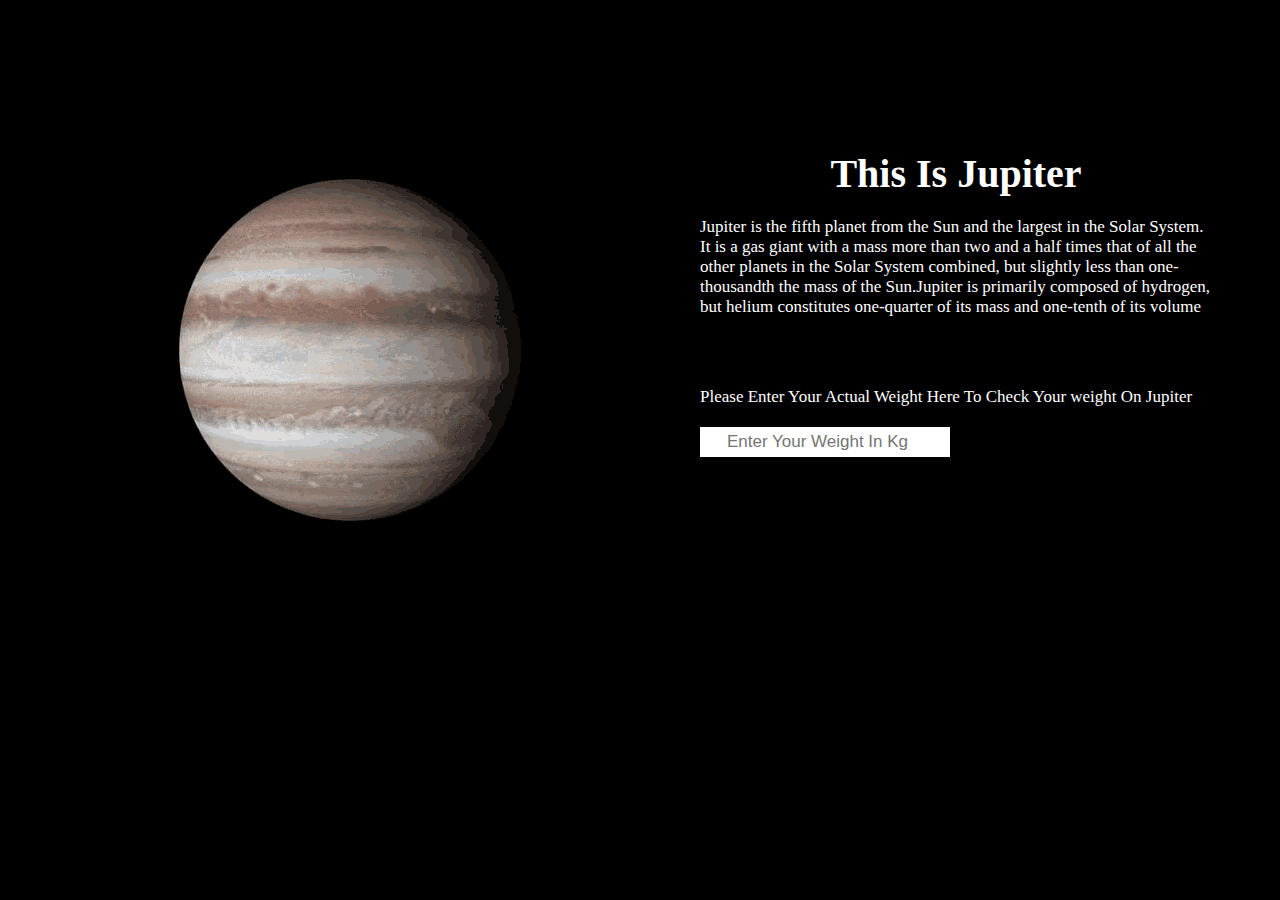
<file: jupiter.html>
<!DOCTYPE html>
<html lang="en">

<head>
    <meta charset="UTF-8">
    <meta http-equiv="X-UA-Compatible" content="IE=edge">
    <meta name="viewport" content="width=device-width, initial-scale=1.0">
    <title>Document</title>
    <link rel="stylesheet" href="style.css">
</head>

<body>
    <div class="mercury-main">
        <div class="mercury-gif">
            <img src="jupiter-gif.gif" onclick="jupiter()" alt="">
        </div>
        <div class="mercury-desc">
            <h1>This Is Jupiter</h1>
            <p>Jupiter is the fifth planet from the Sun and the largest in the Solar System. It is a gas giant with a
                mass more than two and a half times that of all the other planets in the Solar System combined, but
                slightly less than one-thousandth the mass of the Sun.Jupiter is primarily composed of hydrogen, but
                helium constitutes one-quarter of its mass and one-tenth of its volume </p>
            <div class="input">
                <p>Please Enter Your Actual Weight Here To Check Your weight On Jupiter</p>
                <input type="number" id="name" placeholder="Enter Your Weight In Kg">
            </div>

            <div class="span">
                <span class="ow" id="la"></span>

            </div>
        </div>
    </div>
    <script src="script.js"></script>
</body>

</html>
</file>
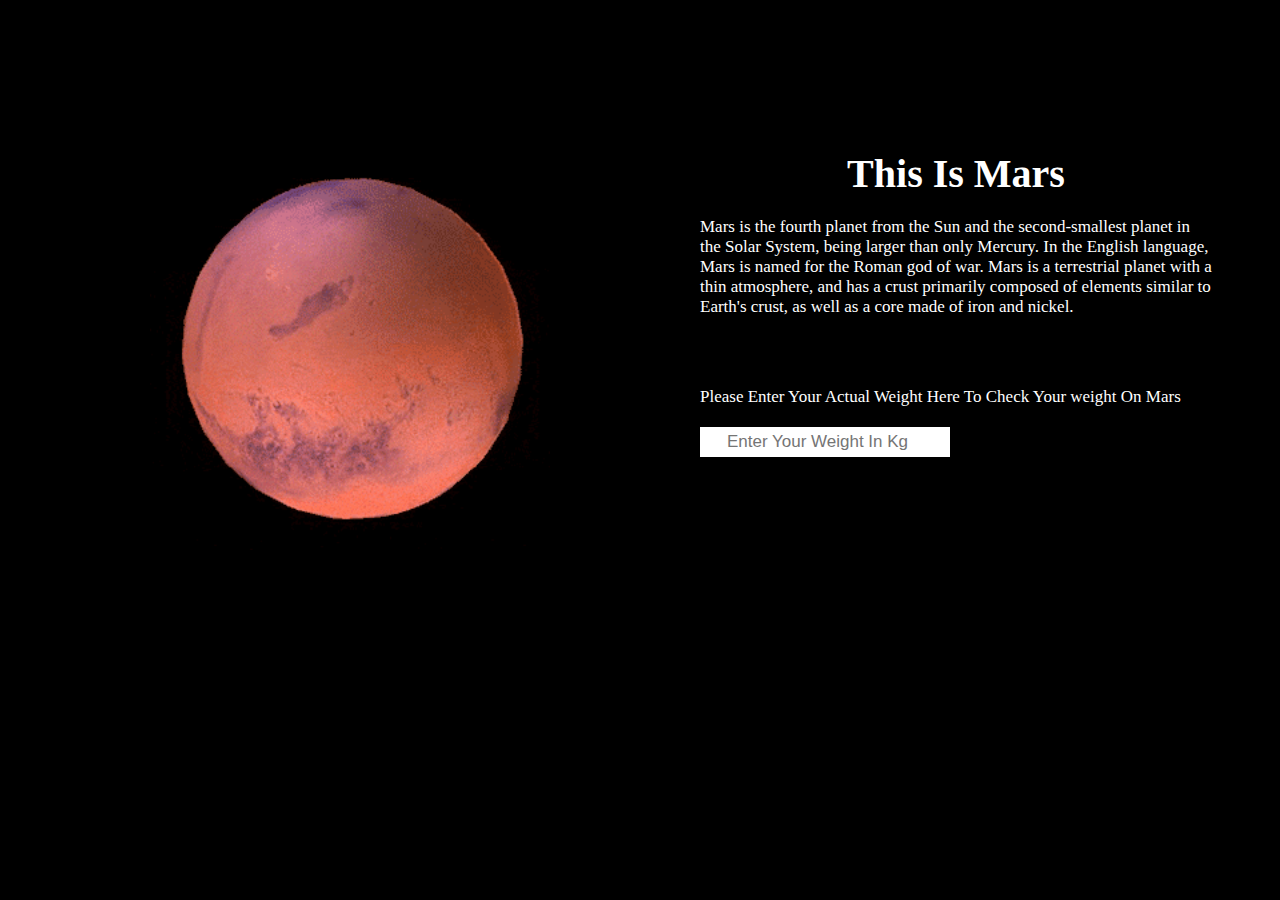
<file: mars.html>
<!DOCTYPE html>
<html lang="en">

<head>
    <meta charset="UTF-8">
    <meta http-equiv="X-UA-Compatible" content="IE=edge">
    <meta name="viewport" content="width=device-width, initial-scale=1.0">
    <title>Document</title>
    <link rel="stylesheet" href="style.css">
</head>

<body>
    <div class="mercury-main">
        <div class="mercury-gif">
            <img src="mars-gif.gif" onclick="mars()" alt="">
        </div>
        <div class="mercury-desc">
            <h1>This Is Mars</h1>
            <p>Mars is the fourth planet from the Sun and the second-smallest planet in the Solar System, being larger
                than only Mercury. In the English language, Mars is named for the Roman god of war. Mars is a
                terrestrial planet with a thin atmosphere, and has a crust primarily composed of elements similar to
                Earth's crust, as well as a core made of iron and nickel.</p>
            <div class="input">
                <p>Please Enter Your Actual Weight Here To Check Your weight On Mars</p>
                <input type="number" id="name" placeholder="Enter Your Weight In Kg">
            </div>

            <div class="span">
                <span class="ow" id="ud"></span>

            </div>
        </div>
    </div>
    <script src="script.js"></script>
</body>

</html>
</file>
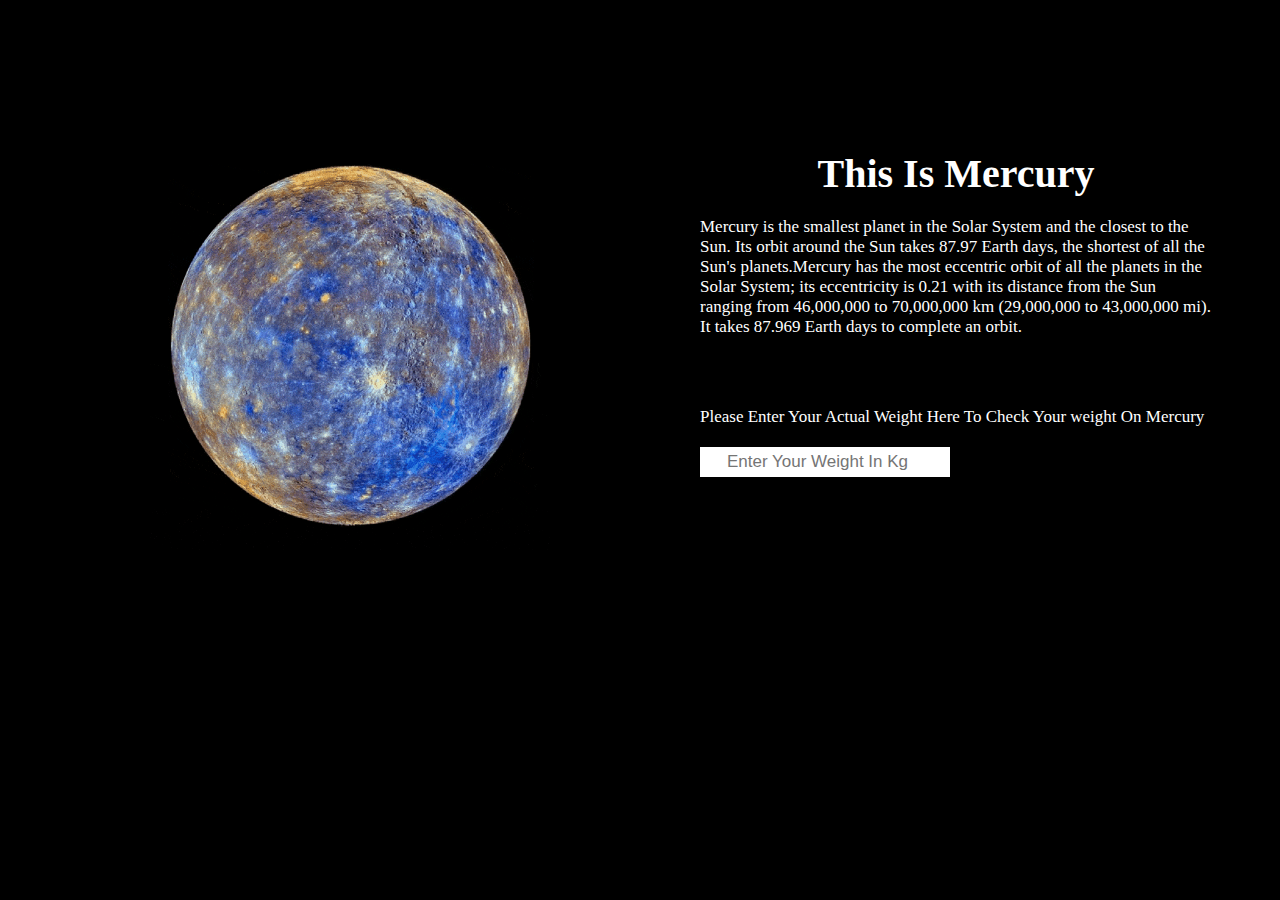
<file: mercury.html>
<!DOCTYPE html>
<html lang="en">

<head>
    <meta charset="UTF-8">
    <meta http-equiv="X-UA-Compatible" content="IE=edge">
    <meta name="viewport" content="width=device-width, initial-scale=1.0">
    <title>Document</title>
    <link rel="stylesheet" href="style.css">
</head>

<body>
    <div class="mercury-main">
        <div class="mercury-gif">
            <img src="mercury-gif.gif" onclick="mercury()" alt="">
        </div>
        <div class="mercury-desc">
            <h1>This Is Mercury</h1>
            <p>Mercury is the smallest planet in the Solar System and the closest to the Sun. Its orbit around the Sun
                takes 87.97 Earth days, the shortest of all the Sun's planets.Mercury has the most eccentric orbit of
                all the planets in the Solar System; its eccentricity is 0.21 with its distance from the Sun ranging
                from 46,000,000 to 70,000,000 km (29,000,000 to 43,000,000 mi). It takes 87.969 Earth days to complete
                an orbit. </p>
                <div class="input">
                    <p>Please Enter Your Actual Weight Here To Check Your weight On Mercury</p>
                    <input type="number" id="name" placeholder="Enter Your Weight In Kg">
                </div>
                
                <div class="span">
                     <span class="ow" id="ua"></span> 
                    
                </div>
            </div>
        </div>
    <script src="script.js"></script>
</body>

</html>
</file>
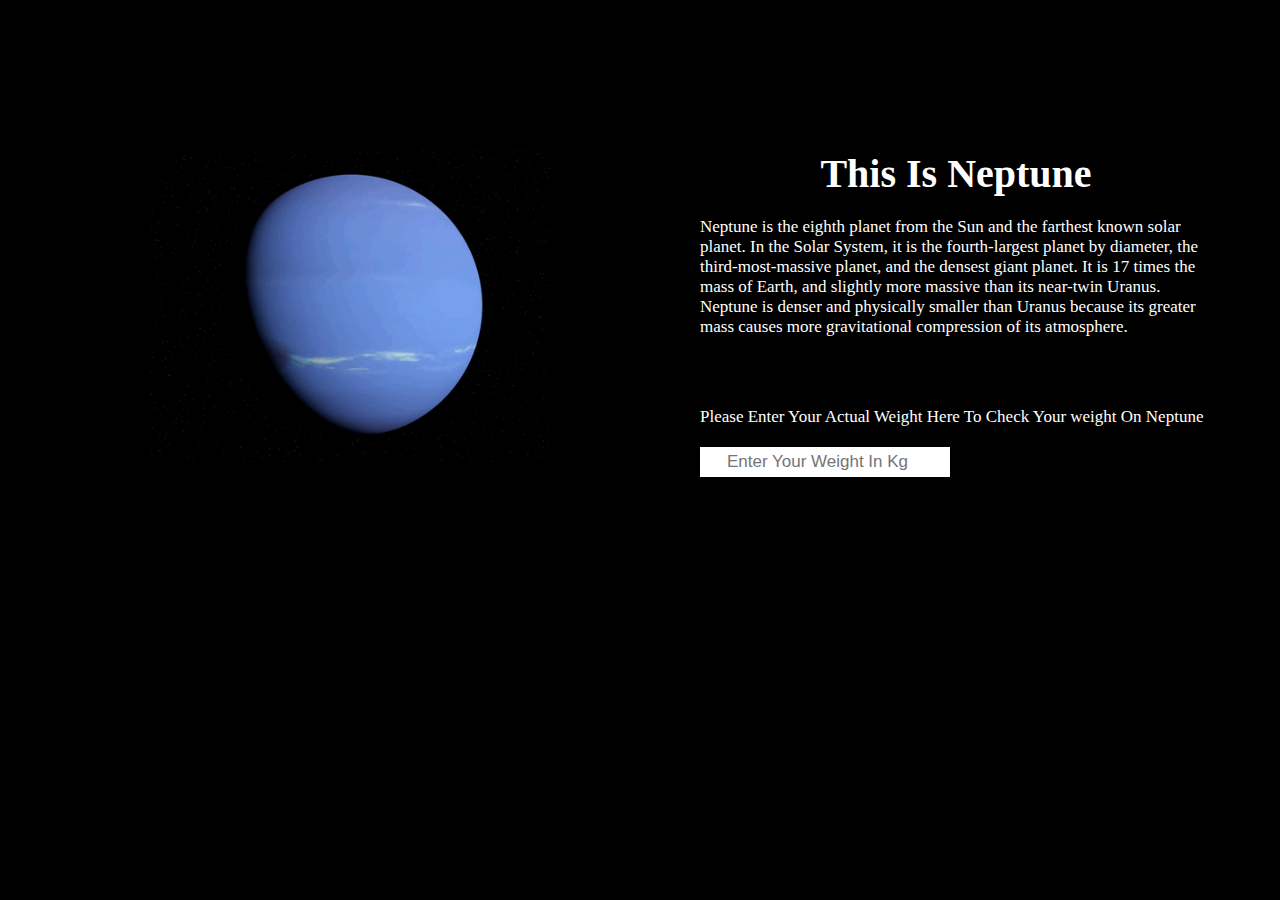
<file: neptune.html>
<!DOCTYPE html>
<html lang="en">

<head>
    <meta charset="UTF-8">
    <meta http-equiv="X-UA-Compatible" content="IE=edge">
    <meta name="viewport" content="width=device-width, initial-scale=1.0">
    <title>Document</title>
    <link rel="stylesheet" href="style.css">
</head>

<body>
    <div class="mercury-main">
        <div class="mercury-gif">
            <img src="neptune-gif.gif" onclick="neptune()" alt="">
        </div>
        <div class="mercury-desc">
            <h1>This Is Neptune</h1>
            <p>Neptune is the eighth planet from the Sun and the farthest known solar planet. In the Solar System, it is
                the fourth-largest planet by diameter, the third-most-massive planet, and the densest giant planet. It
                is 17 times the mass of Earth, and slightly more massive than its near-twin Uranus. Neptune is denser
                and physically smaller than Uranus because its greater mass causes more gravitational compression of its
                atmosphere. </p>
            <div class="input">
                <p>Please Enter Your Actual Weight Here To Check Your weight On Neptune</p>
                <input type="number" id="name" placeholder="Enter Your Weight In Kg">
            </div>

            <div class="span">
                <span class="ow" id="ld"></span>

            </div>
        </div>
    </div>
    <script src="script.js"></script>
</body>

</html>
</file>
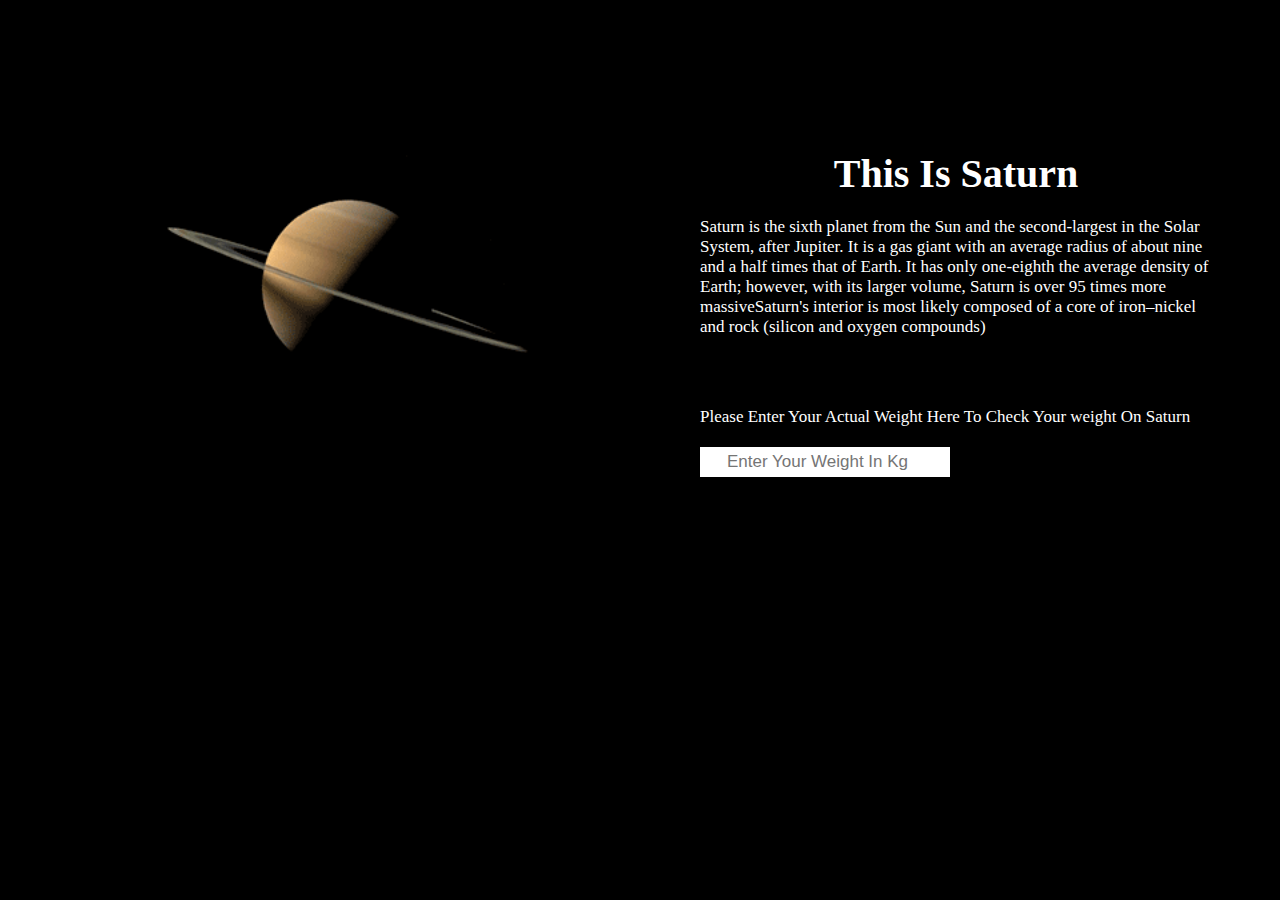
<file: saturn.html>
<!DOCTYPE html>
<html lang="en">

<head>
    <meta charset="UTF-8">
    <meta http-equiv="X-UA-Compatible" content="IE=edge">
    <meta name="viewport" content="width=device-width, initial-scale=1.0">
    <title>Document</title>
    <link rel="stylesheet" href="style.css">
</head>

<body>
    <div class="mercury-main">
        <div class="mercury-gif">
            <img src="saturn-gif.gif" onclick="saturn()" alt="">
        </div>
        <div class="mercury-desc">
            <h1>This Is Saturn</h1>
            <p>Saturn is the sixth planet from the Sun and the second-largest in the Solar System, after Jupiter. It is
                a gas giant with an average radius of about nine and a half times that of Earth. It has only
                one-eighth the average density of Earth; however, with its larger volume, Saturn is over 95 times more
                massiveSaturn's interior is most likely composed of a core of iron–nickel and rock (silicon and oxygen compounds)</p>
            <div class="input">
                <p>Please Enter Your Actual Weight Here To Check Your weight On Saturn</p>
                <input type="number" id="name" placeholder="Enter Your Weight In Kg">
            </div>

            <div class="span">
                <span class="ow" id="lb"></span>

            </div>
        </div>
    </div>
    <script src="script.js"></script>
</body>

</html>
</file>
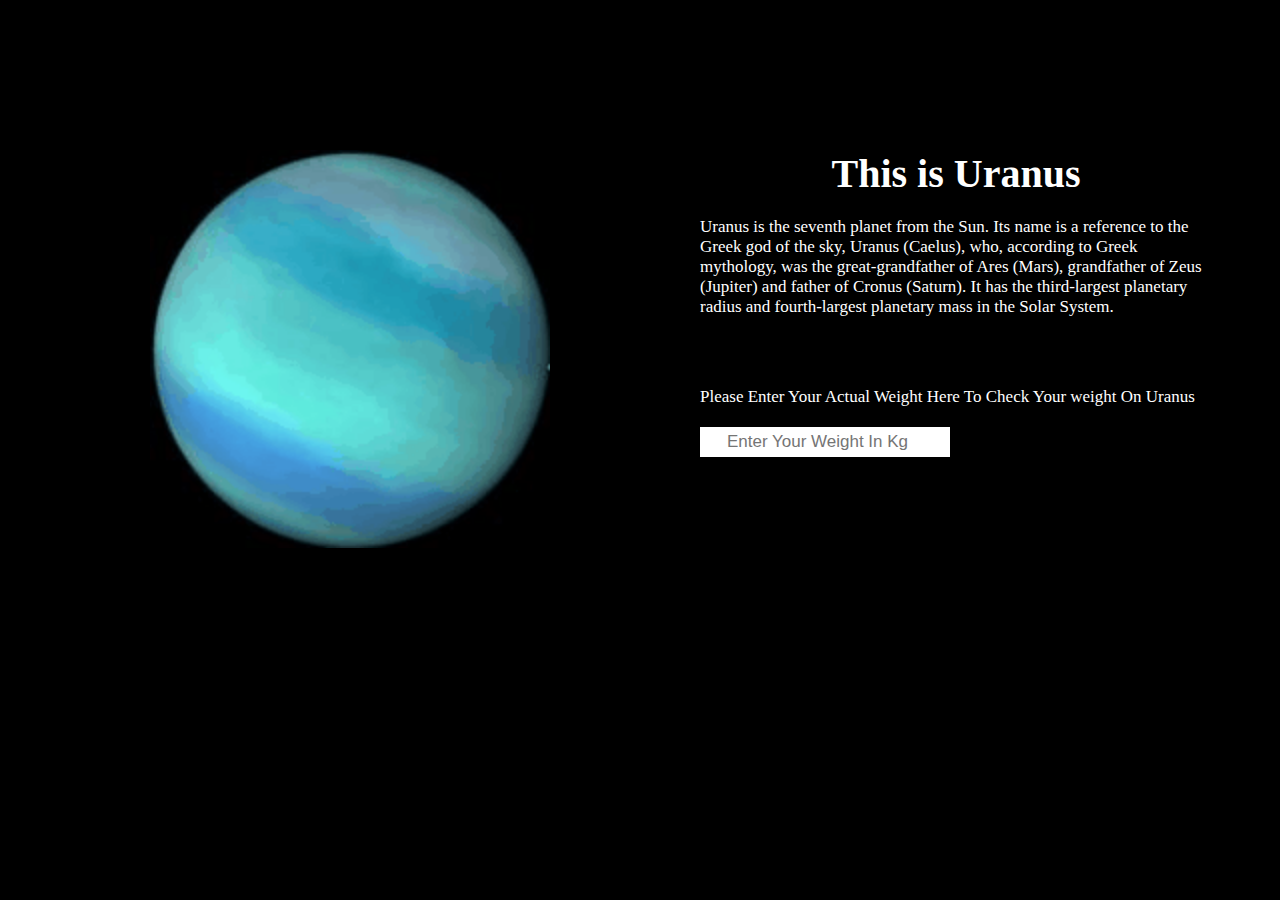
<file: uranus.html>
<!DOCTYPE html>
<html lang="en">

<head>
    <meta charset="UTF-8">
    <meta http-equiv="X-UA-Compatible" content="IE=edge">
    <meta name="viewport" content="width=device-width, initial-scale=1.0">
    <title>Document</title>
    <link rel="stylesheet" href="style.css">
</head>

<body>
    <div class="mercury-main">
        <div class="mercury-gif">
            <img src="uranus-gif.gif" onclick="uranus()" alt="">
        </div>
        <div class="mercury-desc">
            <h1>This is Uranus</h1>
            <p> Uranus is the seventh planet from the Sun. Its name is a reference to the Greek god of the sky, Uranus
                (Caelus), who, according to Greek mythology, was the great-grandfather of Ares (Mars), grandfather of
                Zeus (Jupiter) and father of Cronus (Saturn). It has the third-largest planetary radius and
                fourth-largest planetary mass in the Solar System. </p>
                <div class="input">
                    <p>Please Enter Your Actual Weight Here To Check Your weight On Uranus</p>
                    <input type="number" id="name" placeholder="Enter Your Weight In Kg">
                </div>

                <div class="span">
                    <span class="ow" id="lc"></span>

                </div>
        </div>
    </div>
    <script src="script.js"></script>
</body>

</html>
</file>
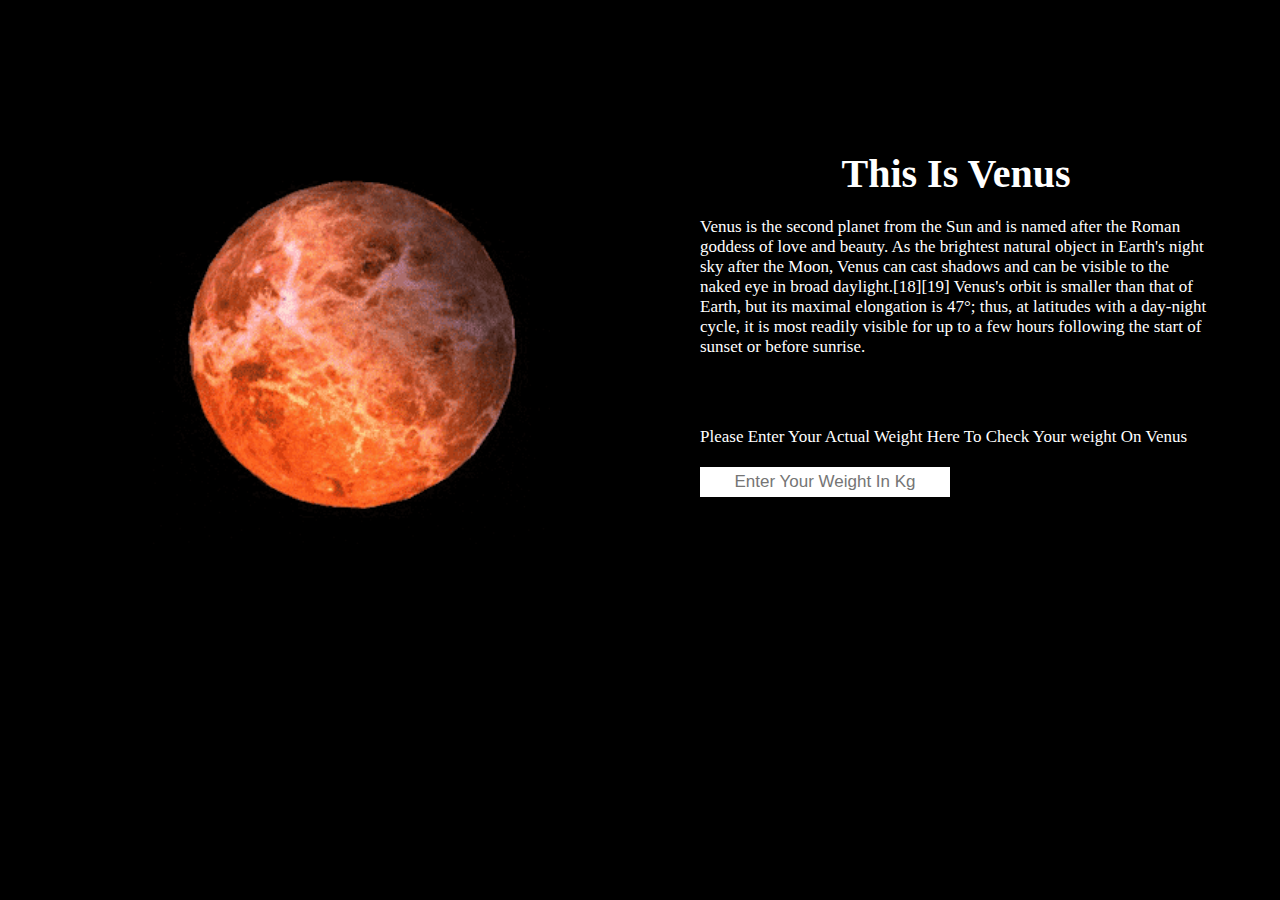
<file: venus.html>
<!DOCTYPE html>
<html lang="en">

<head>
    <meta charset="UTF-8">
    <meta http-equiv="X-UA-Compatible" content="IE=edge">
    <meta name="viewport" content="width=device-width, initial-scale=1.0">
    <title>Document</title>
    <link rel="stylesheet" href="style.css">
</head>

<body>
    <div class="mercury-main">
        <div class="mercury-gif">
            <img src="venus-gif.gif" onclick="venus()" alt="">
        </div>
        <div class="mercury-desc">
            <h1>This Is Venus</h1>
            <p>Venus is the second planet from the Sun and is named after the Roman goddess of love and beauty. As the
                brightest natural object in Earth's night sky after the Moon, Venus can cast shadows and can be visible
                to the naked eye in broad daylight.[18][19] Venus's orbit is smaller than that of Earth, but its maximal
                elongation is 47°; thus, at latitudes with a day-night cycle, it is most readily visible for up to a few
                hours following the start of sunset or before sunrise. </p>
            <div class="input">
                <p>Please Enter Your Actual Weight Here To Check Your weight On Venus</p>
                <input type="text" id="name" placeholder="Enter Your Weight In Kg">
            </div>

            <div class="span">
                <span class="ow" id="ub"></span>

            </div>
        </div>
    </div>
    <script src="script.js"></script>
</body>

</html>
</file>
<file: style.css>
* {
    padding: 0;
    margin: 0;

}

.main {
    background: url(bg.jpg);
    background-size: cover;
    height: 130vh;
}

.heading h1 {
    color: white;
    font-size: 46px;
    text-align: center;
    padding: 50px 0 10px 0;
    font-weight: normal;
}

.weight h3 {
    color: white;
    font-size: 30px;
    text-align: center;
    font-weight: normal;
    margin-top: 20px;
}

.input {
    text-align: center;
    padding-top: 70px;
   
}

.input input {
    width: 250px;
    height: 30px;
    font-size: 20px;
    border: none;
    outline: none;
    text-align: center;
}

.planets{
    margin-top: 100px;
   
}
.uppl,.lowp{
    display: flex;
    justify-content: space-around;
    cursor: pointer;
    position: relative;
}
.uppl img{
    width: 160px ;
    height: 150px;
}
.uppl p{
    color: #fff;
    font-size: 30px;
  text-align: center;
}
.lowp a{
    text-decoration: none;
}
.uppl a{
    text-decoration: none;
}
.lowp a p{
    color: #fff;
    font-size: 30px;
  text-align: center;
  text-decoration: none;
}
.overlay{
    position: absolute;
    top: 20px;
    left: 50px;
     width: 100%;
     height: 100%;
     font-size: 25px;
     color: white;
}
.lowp img{
    width: 160px ;
    margin-top: 50px;
    height: 150px;
}


/* mercury page*/

.mercury-main{
    background-color: black;
    height: 100vh;
    display: flex;
    color: #fff;

}
.mercury-gif img{
    width: 400px;
  padding: 150px;
  cursor: pointer;
 
}
.mercury-desc{
    width: 40%;
 
}
.mercury-desc h1{
    text-align: center;
    margin-top: 150px;
    margin-bottom: 20px;
    font-size: 40px;
}
.mercury-desc p{
    font-size: 17px;
}
.input p{
    float: left;
    margin-top: 0px;
}
.input input{
    float: left;
    margin-top: 20px;
    font-size: 17px;
}
.hide{
    display: none;
}
.span{
    color: white;
    margin-top:100px;
   font-size: 17px;
}
</file>
